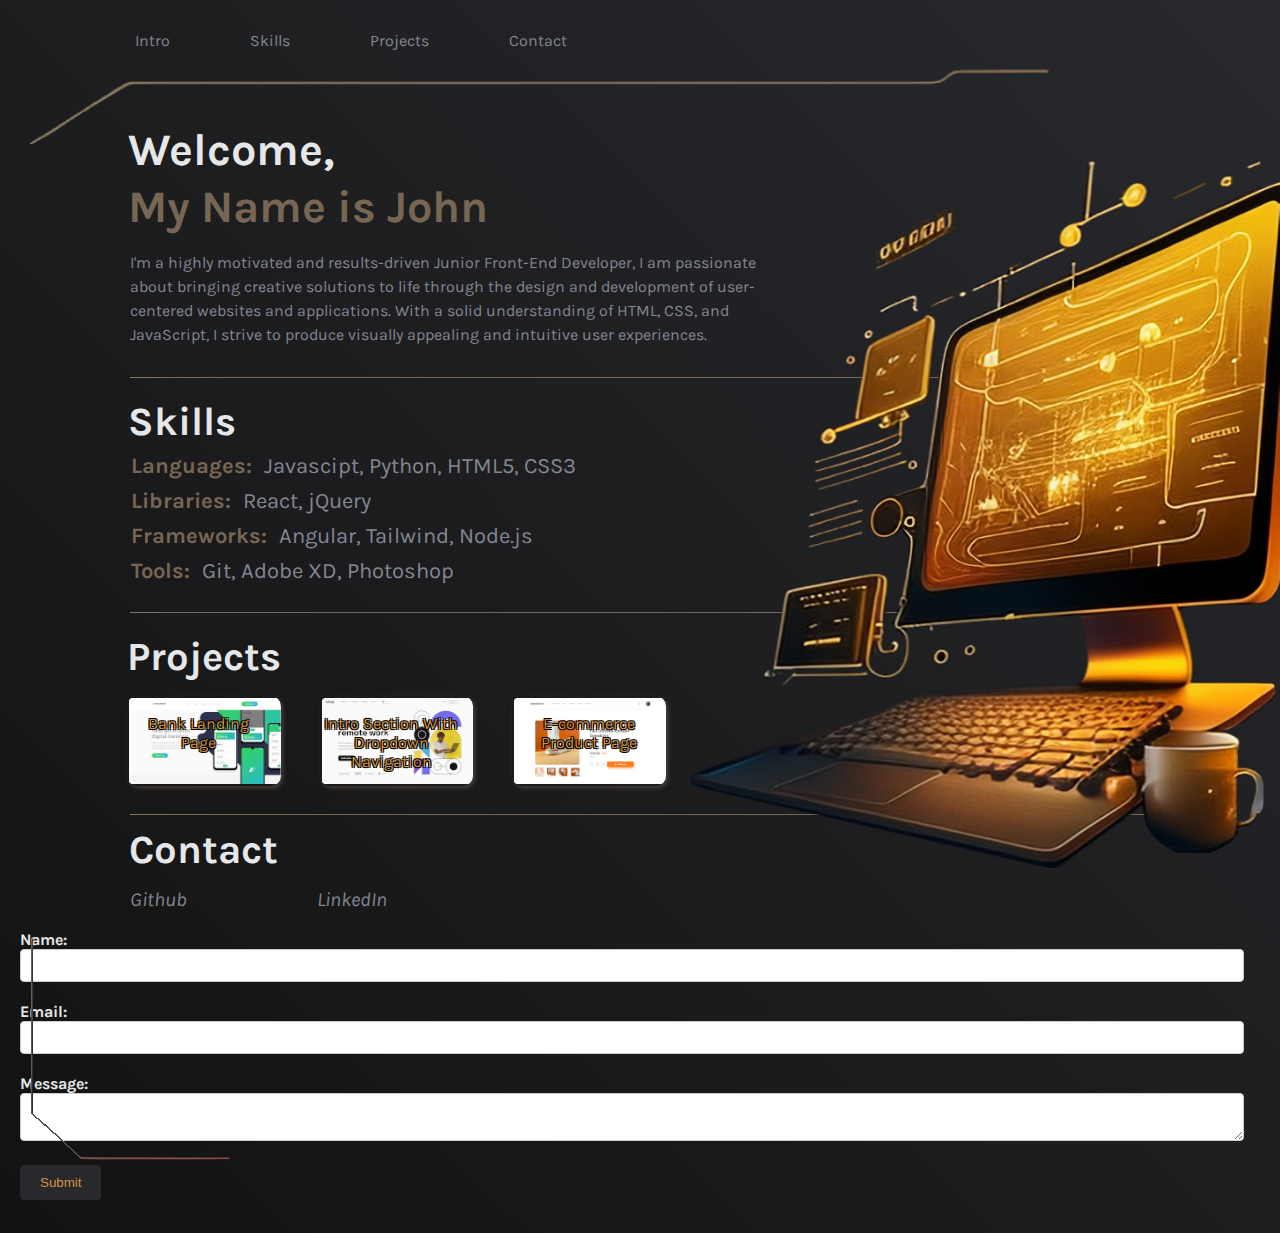
<file: index.html>
<!DOCTYPE html>
<html lang="en">
  <head>
    <meta charset="UTF-8">
    <meta http-equiv="X-UA-Compatible" content="IE=edge">
    <meta name="viewport" content="width=device-width, initial-scale=1.0">
    <link rel="stylesheet" href="styles.css">
    <link rel="icon" type="image/png" sizes="32x32" href="Images/tree.png">
    <link rel="preconnect" href="https://fonts.googleapis.com">
    <link rel="preconnect" href="https://fonts.gstatic.com" crossorigin>
    <link href="https://fonts.googleapis.com/css2?family=Karla:wght@400;700&display=swap" rel="stylesheet">
    <link rel="stylesheet" href="https://use.fontawesome.com/releases/v5.15.1/css/all.css" integrity="sha384-vp86vTRFVJgpjF9jiIGPEEqYqlDwgyBgEF109VFjmqGmIY/Y4HV4d3Gp2irVfcrp" crossorigin="anonymous">
    <title>John Grudzinski Portfolio</title>
  </head>

  <body>
    <main class="main">
      <header>
        <!-- Mobile Navigation Menu -->
        <div id="overlay" class="overlay has-fade">
          <div class="header-display">
            <a class="intro-mobile-header" href="#">Intro</a>
            <ul class="intro-submenu">
              <li>Summary</li>
              <li>Highly motivated and results-driven.</li>
              <li>Passionate about bringing creative solutions to life.</li>
              <li>Solid understanding of HTML, CSS and Javascript.</li>
            </ul>
            <a class="skills-mobile-header" href="#">Skills</a> 
            <div class="skills-submenu">
              <ul class="languages-container">
                <li class="languages-header">Languages:</li>
                <li class="skill-entry">Javascipt,</li>
                <li class="skill-entry">Python,</li>   
                <li class="skill-entry">HTML5,</li> 
                <li class="skill-entry">CSS3</li>
              </ul>
              <ul class="libraries-container">
                <li class="libraries-header">Libraries:</li>
                <li class="skill-entry">React,</li>
                <li class="skill-entry">jQuery</li>
              </ul>
              <ul class="frameworks-container">
                <li class="frameworks-header">Frameworks:</li>
                <li class="skill-entry">Angular,</li>
                <li class="skill-entry">Tailwind,</li>
                <li class="skill-entry">Node.js</li>
              </ul>
              <ul class="tools-container">
                <li class="tools-header">Tools:</li>
                <li class="skill-entry">Git,</li>
                <li class="skill-entry">Adobe XD,</li>
                <li class="skill-entry">Photoshop</li>
              </ul>
            </div>
            <a class="projects-submenu-header" href="#">Projects</a>
            <ul class="projects-submenu">
              <li class="submenu-option">
                <a href="https://zero-k00l.github.io/Project/" target="_blank">Project I</a>
              </li>
              <li class="submenu-option">
                <a href="https://zero-k00l.github.io/intro-section-with-dropdown-navigation-main/" target="_blank">Project II</a>
              </li>
              <li class="submenu-option">
                <a href="https://zero-k00l.github.io/ecommerce-product-page-main/" target="_blank">Project III</a>
              </li>
            </ul>
            <a class="contact-submenu-header" href="#">Contact</a>
            <ul class="contact-submenu">
              <li><a class="contact-icon submenu-icon"  href="https://github.com/Zero-K00L?tab=repositories">Github</a>
              </li>
              <li><a class="contact-icon submenu-icon"  href="https://www.linkedin.com/in/john-grudzinski-960379262/">LinkedIn</a>
              </li>
              <li><a class="contact-icon submenu-icon" href="tel:6465961649">646-596-1649</a>
              </li>
              <li>
                <a class="contact-icon submenu-icon" href="mailto:johngrudzinski@yahoo.com">johngrudzinski@yahoo.com </a>
              </li>
            </ul>
          </div>
        </div>
        <div id="overlay2" class="overlay-2 has-fade2"></div>
        <nav>
          <img class="header-logo" src="Images/tree-logo.png" alt="" aria-hidden="true">
          <ul class="header-nav">
            <li class="header-item">
              <a href="#intro-text-container" class="header-link header-intro">Intro</a>
            </li>
            <li class="header-item header-skills">
              <a href="#skills" class="header-link header-skills">Skills</a>
            </li>
            <li class="header-item header-careers">
              <a href="#projects" class="header-link">Projects</a>
            </li>
            <li class="header-item header-about">
              <a href="#contact" class="header-link">Contact</a>
            </li>
          </ul>
          <div class="header-menu-container">
            <a href="#" id="btnHamburger" class="header-menu">
              <span class="hamburger-menu menu-line0-1"></span>
              <span class="hamburger-menu menu-line-1"></span>
              <span class="hamburger-menu menu-line-1"></span>
            </a>
          </div>
        </nav>
      </header>
      <section class="intro">
        <div class="background-img-mobile"></div>
        <img class="divider-header" src="Images/border-top.png" alt="" aria-hidden="true">
        <div id="intro-text-container" class="intro-text-container">
            <h1 class="intro-header"><span class="intro-header-span1">Welcome,</span> <span class="intro-header-span2">My Name is John</span></h1>
            <p id="introduction" class="intro-paragraph">I'm a highly motivated and results-driven Junior Front-End Developer, I am passionate about bringing creative solutions to life through the design and development of user-centered websites and applications. With a solid understanding of HTML, CSS, and JavaScript, I strive to produce visually appealing and intuitive user experiences.</p>
        </div>
      </section>
      <img class="divider" src="Images/border-divider.png" alt="" aria-hidden="true">
      <section id="skills" class="skills">
        <h2 class="skills-header">Skills</h2>
        <ul class="languages-container">
          <li class="languages-header">Languages:</li>
          <li class="skill-entry">Javascipt,</li>
          <li class="skill-entry">Python,</li>   
          <li class="skill-entry">HTML5,</li> 
          <li class="skill-entry">CSS3</li>
        </ul>
        <ul class="libraries-container">
          <li class="libraries-header">Libraries:</li>
          <li class="skill-entry">React,</li>
          <li class="skill-entry">jQuery</li>
        </ul>
        <ul class="frameworks-container">
          <li class="frameworks-header">Frameworks:</li>
          <li class="skill-entry">Angular,</li>
          <li class="skill-entry">Tailwind,</li>
          <li class="skill-entry">Node.js</li>
        </ul>
        <ul class="tools-container">
          <li class="tools-header">Tools:</li>
          <li class="skill-entry">Git,</li>
          <li class="skill-entry">Adobe XD,</li>
          <li class="skill-entry">Photoshop</li>
        </ul>
      </section>
      <img class="divider" src="Images/border-divider.png" alt="" aria-hidden="true">
      <section id="projects" class="projects-container">
        <h2 class="projects-header">Projects</h2>
        <div class="project-container">
          <a class="project project-1" href="https://zero-k00l.github.io/Project/" target="_blank">
            <p>
              Bank Landing Page
            </p>
          </a>
          <a class="project project-2" href="https://zero-k00l.github.io/intro-section-with-dropdown-navigation-main/" target="_blank">
            <p>
              Intro Section With Dropdown Navigation
            </p>
          </a>
          <a class="project project-3" href="https://zero-k00l.github.io/ecommerce-product-page-main/" target="_blank">
            <p>
              E-commerce Product Page
            </p>
          </a>
        </div>  
      </section>
      <img class="divider" src="Images/border-divider.png" alt="" aria-hidden="true">
      <footer id="contact" class="contact-info">
        <h2 class="contact-header">Contact</h2>
        <ul class="contact-container">
          <li><a class="contact-icon"  href="https://github.com/Zero-K00L?tab=repositories"><i class="fab fa-github"> <span class="icon-label">Github</span></i></a></li>
          <li><a class="contact-icon"  href="https://www.linkedin.com/in/john-grudzinski-960379262/"><i class="fab fa-linkedin"><span class="icon-label">LinkedIn</span></i></a></li>
        </ul>
      </footer>
      <form id="contact-form" action="/contact" method="POST">
        <div class="form-group">
          <label for="name">Name:</label>
          <input type="text" id="name" name="name" required>
        </div>
        <div class="form-group">
          <label for="email">Email:</label>
          <input type="email" id="email" name="email" required>
        </div>
        <div class="form-group">
          <label for="message">Message:</label>
          <textarea id="message" name="message" required></textarea>
        </div>
        <button class="submitBtn" type="submit">Submit</button>
      </form>
    </main>
    <script src="script.js"></script>
  </body>
</html>
</file>
<file: styles.css>
/* Color Variables */

:root {
    --darkGray:#28292D;
    --white: #E6E7E9;
    --gray: #838791;
    --gold: #776653;
    --blue: #0077C8;
    --orange: #D5923B;
}

html {
    font-size: 100%;
    box-sizing: border-box;
}

*, *::before, *::after {
    box-sizing: inherit;
}

body {
    margin: 0;
    background: linear-gradient(45deg, rgb(18, 18, 18), var(--darkGray) 100%);
    font-family: 'Karla', sans-serif;
    height: 100%;
}

.main {
    width: 100vw;
    height: 100%;
    margin: 0 auto;
    position: relative;
    overflow: hidden;
}

.main::after {
    content: '';
    background-image: url('Images/border-bottom.png');
    background-repeat: no-repeat;
    width: 100vw;
    height: 100%;
    position: absolute;
    top: 78%;
    left: calc(92% - 375px / 2);
    overflow: hidden;
    display: inline-block;
}

.intro-text-container {
    color: var(--white);
    margin: 0 auto;
    display: flex;
    flex-direction: column;
    justify-content: center;
    font-family: 'Karla', sans-serif;
}

.intro-header {
    margin-left: 55px;
    margin-bottom: 0;
    margin-top: -17px;
}

.intro-header-span1 {
    display: block;
}

.intro-header-span2 {
    color: #776653;
}

.intro-paragraph {
    display: block;
    width: 100%;
    color: var(--gray);
    margin-bottom: 7px;
    font-family: 'Karla', sans-serif;
    padding-left: 20px;
    padding-right: 20px;
}

.divider {
    width: 100%;
    padding-left: 20px;
    padding-right: 20px;
}

.divider-header {
    width: 103%;
    padding-left: 20px;
    padding-right: 20px;
}

.skills-header {
    margin-top: 10px;
    margin-left: 20px;
    margin-bottom: 6px;
    color: var(--white);
}

.languages-container {
    padding: 0;
    margin-left: 20px;
    color: var(--gray);
    margin-top: 0;
    margin-bottom: 9px;
}

.languages-header {
    color: var(--white);
    margin-right: 7px;
}

.languages-container > li,
.libraries-container > li,
.frameworks-container > li,
.tools-container > li {
    font-size: 13.5px;
}

.libraries-container {
    padding: 0;
    margin-left: 20px;
    color: var(--gray);
    margin-top: 0;
    margin-bottom: 9px;
}

.libraries-header {
    color: var(--white);
    margin-right: 7px;
}

.frameworks-container {
    padding: 0;
    margin-left: 20px;
    color: var(--gray);
    margin-top: 0;
    margin-bottom: 9px;
}

.frameworks-header {
    color: var(--white);
    margin-right: 7px;
}

.tools-container {
    padding: 0;
    margin-left: 20px;
    color: var(--gray);
    margin-top: 0;
    margin-bottom: 6px;
}

.tools-header {
    color: var(--white);
    margin-right: 7px;
}

.project-container {
    margin-bottom: 6px;
    padding-left: 8px;
    padding-right: 20px;
    display: flex;
    justify-content: space-evenly;
}

.projects-header {
    margin-top: 10px;
    margin-left: 20px;
    margin-bottom: 6px;
    color: var(--white);
}

/* Project Styles */

.project {
    display: inline-block;
    text-align: center;
    width: 29%;
    box-shadow: 2px 2px 4px rgba(119, 102, 83, 0.5);
    transition: box-shadow 0.2s ease-in-out;
    border-radius: 10px;
    position: relative;
    color: var(--gray);
    cursor: pointer;
}

.project:not(:last-child) {
    padding-right: 10px;
}

.project:hover {
    box-shadow: 0px 8px 10px 0px rgba(0,0,0,0.25);
}

.project img {
    max-width: 100%;
}

.project h3 {
    margin: 1em 0;
    font-size: 1.5em;
    font-weight: 600;
}

/* Intro Submenu  */

.intro-submenu {
    display: none;
    margin-top: 0;
    margin-left: 18px;
    padding: 0;
    position: relative;
    top: -10px;
    color: var(--gray);
    animation: open 200ms linear, growDown 200ms linear;
    list-style-type: disc;
}

.intro-submenu > li:first-of-type {
    font-weight: 700;
    text-decoration: underline;
    color: var(--gold);
}

.intro-submenu.show {
    display: block;
}

/* Skills Submenu */

.skills-submenu {
    display: none;
    width: 100%;
    max-width: 236px;
    height: 105px;
    padding: 0;
    position: relative;
    top: -26px;
    animation: open 200ms linear, growDown 200ms linear;
    margin-bottom: 20px;
    padding-top: 6px;
}

.skills-submenu.show {
    display: inline-block;
}

.skills-submenu > .filler-header, .languages-header, .libraries-header, .frameworks-header, .tools-header {  /* Does not work if filler-header class is removed unknown reason */
    color: var(--gold);
}

/* Projects Submenu */

.projects-submenu {
    display: none;
    width: 100%;
    max-width: 111px;
    height: 105px;
    padding: 0;
    position: relative;
    left: 51px;
    top: -17px;
    animation: open 200ms linear, growDown 200ms linear;
    margin-bottom: 0px;
    padding-top: 6px;
}

.projects-submenu.show {
    display: inline-block;
}

.projects-submenu > li:not(:last-child) {
    margin-bottom: 15px;
}

/* Add pulsating blue border on hover */
.project:hover::before {
    content: "";
    position: absolute;
    top: -5px;
    right: -5px;
    bottom: -5px;
    left: -5px;
    border: 2px solid var(--orange);
    border-radius: 10px;
    animation: pulse 1s ease-in-out infinite;
}

@keyframes pulse {
    0% {
        transform: scale(1);
    }
    50% {
        transform: scale(1.05);
    }
    100% {
        transform: scale(1);
    }
}

/* Add button press animation on click */
.project:active {
    transform: translateY(2px);
    box-shadow: 0px 4px 5px 0px rgba(0,0,0,0.25);
}

.project {
    border: 2px solid transparent;
    transition: border 0.2s ease-in-out;
    z-index: 2;
}

.project > p {
    position: relative;
    z-index: 2;
    color: var(--orange);
    text-shadow:
    -1px -1px 0 #000,
    1px -1px 0 #000,
    -1px 1px 0 #000,
    1px 1px 0 #000;
}

.project > p:hover {
    color: var(--orange);
    font-weight: 700;
    text-shadow:
    -1px -1px 0 #000,
    1px -1px 0 #000,
    -1px 1px 0 #000,
    1px 1px 0 #000;
}

.project-1 {
    background-image: url('Images/EasyBankLPThumbnail.PNG');
    background-repeat: no-repeat;
    background-size: cover;
}

.project-2 {
    background-image: url('Images/IntroPageThumbnail.PNG');
    background-repeat: no-repeat;
    background-size: cover;
}

.project-3 {
    background-image: url('Images/E-commerceThumbnail.PNG');
    background-repeat: no-repeat;
    background-size: cover;
}

.project:hover {
    border: 2px solid var(--orange);
    animation: pulsate 1s ease-in-out infinite;
}

@keyframes pulsate {
    0% {
        transform: scale(1);
        border-color: var(--orange);
    }
    50% {
        transform: scale(1.05);
        border-color: var(--orange);
    }
    100% {
        transform: scale(1);
        border-color: var(--orange);
    }
}

.project:active {
    transform: translateY(2px);
    box-shadow: none;
}

/* Contact Section */

.contact-info {
    display: flex;
    justify-content: space-between;
    align-items: center;
    height: 74px;
    margin-top: 10px;
}
 
.contact-header {
    margin-top: -51px;
    margin-left: 20px;
    margin-bottom: 6px;
    color: var(--white);
}

.contact-container {
    display: flex;
    justify-content: flex-start;
    padding: 0;
    margin-top: 0;
    margin-bottom: 0;
    width: 100%;
    padding: 0;
    margin-top: 20px;
    margin-bottom: 0;
    position: relative;
    left: -88px;
    z-index: 2;
}

.contact-icon {
    margin-right: 20px;
}

.contact-icon {
    color: var(--white);
    transition: all 150ms ease-in-out;
}

.contact-icon:hover {
    color: var(--orange);
}  

/* Contact Submenu */

.contact-submenu {
    display: none;
    width: 100%;
    max-width: 199px;
    height: 105px;
    padding: 0;
    position: relative;
    left: 19px;
    top: -26px;
    animation: open 200ms linear, growDown 200ms linear;
    margin-bottom: 0px;
    padding-top: 6px;
    flex-direction: column;
    font-family: 'Karla', sans-serif;
    font-size: 15px;
}

.contact-submenu.show {
    display: flex;
}

.submenu-icon {
    color: var(--white);
}

.contact-submenu > li:not(:last-child) {
    margin-bottom: 25px;
}
  
.fa-envelope, .fa-github, .fa-linkedin {
    font-size: 20px;
    margin-right: 10px;
}

.icon-label {
    display: none;
}
  
a {
    color: inherit;
    text-decoration: none;
}

.divider-bottom {
    display: none;
    width: 89%;
    margin-right: 12px;
    margin-bottom: 54px;
    height: 141%;
}

/* span elements that make Hamburger menu */

.header-menu {
    height: 1.1875rem;
    margin-left: 86%;
    padding-right: 0;
    position: fixed;
    left: 8px;
    top: 27px;
    z-index: 1;
}

.header-menu-container {
    z-index: 10;
}

.header-menu > span {    
    display: block;
    height: 2px;
    background-color: var(--white);
    transition: all 300ms ease-in-out;
    transform-origin: 28% 73%;
}

.menu-line-1 {
    width: 20px;
}

.header-menu > span:not(:last-child) {
    margin-bottom: 4px;
}

nav {
    display: flex;
    justify-content: space-between;
    align-items: center;
    margin-bottom: 1px;
}

.header-open > span:first-child {
    transform: rotate(45deg);
    width: 20px;
    background-color: var(--white);
}

.header-open > span:nth-child(2) {
    display: none;
}

.header-open > span:last-child {
    transform: rotate(-45deg);
    width: 20px;
    background-color: var(--white);
}

.header-logo {
    width: 25px;
    height: 30px;
    margin-top: 18px;
    margin-left: 15px;
    opacity: 0;
}

.intro-img {
    display: none
}

.header-nav {
    display: none;
}

.header-link {
    display: none;
}

/* overlay for hamburger menu */

.overlay {
    display: block;
    max-width: 64.266%;
    margin-left: auto;
    margin-right: 0;
    position: fixed;
    top: 0px;
    right: 0px;
    bottom: 0px;
    left: 0px;
    z-index: 3;
    background: linear-gradient(-135deg, rgb(18, 18, 18), var(--darkGray) 100%);
    overflow: scroll;
}

.overlay-2 {
    display: block;
    max-width: 35.734%;
    margin-left: 0; 
    margin-right: auto;
    position: fixed;
    top: 0px;
    right: 0px;
    bottom: 0px;
    left: 0px;
    background-color: black;
    filter: contrast(13);
    z-index: 4;
}

/* animations for overlay and overlay2 sliding */

#overlay {
    transform: translateX(100%);
    transition: all 300ms ease-in-out;
}
  
#overlay.open {
    transform: translateX(0%);
}

#overlay2 {
    transform: translateX(-100%);
    transition: all 300ms ease-in-out;
}

#overlay2.open {
    transform: translateX(0%);
}

#overlay.close {
    transform: translateX(100%);
}
    
#overlay2.close {
    transform: translateX(-100%);
}

/* links in hamburger menu */
.header-display {       
    display: flex;
    flex-direction: column;
    position: relative;
    top: -65px;
    left: -3px;
}

.header-display > a {
    text-align: left;
    padding-left: 18px;
    text-decoration: none;
    font-size: 16px;
    color: var(--white);
    line-height: 0.7;
    font-family: 'Karla', sans-serif;
    font-weight: 700;
}

.header-display > a:not(:last-child) {
    margin-bottom: 31.15px;
}

/* Animations for Submenus */

@keyframes open {
    0% {
        height: 0px;
    }

    30% {
        height: 30px;
    }

    60% {
        height: 73px;
    }

    90% {
        height: 110px;
    }
    100% {
        height: auto;
    }
} 

@keyframes growDown {
    0% {
        transform: scaleY(0);
        transform: scaleX(0);
    }
    80% {
        transform: scaleY(1.1);
        transform: scaleX(1.1);
    }
    100% {
        transform: scaleY(1);
        transform: scaleX(1);
    }
}

/*Submenu Styles */

.intro-mobile-header {
    margin-top: 150px;
    padding-top: 0;
    margin-bottom: 15px;
}

li {
    display: inline-block;
}

ul {
    position: relative;
    top: 2px;
}

.submenu-option {
    width: 69%;
    position: relative;
    top: -7px;
    left: 11px;
    color: var(--gold);
    cursor: pointer;
    font-size: 15px;
    font-family: 'Karla', sans-serif;
    font-weight: 700;
}

/* animations for Hamburger menu overlay */

@keyframes fade-in {
    from {
        visibility: hidden;
        opacity: 0;
    }
    1% {
        visibility: visible;
        opacity: 0;
    }
    to {
        visibility: visible;
        opacity: 1;
    }
}

@keyframes fade-out {
    from {
        visibility: visible;
        opacity: 1;
    }
    99% {
        visibility: visible;
        opacity: 0;
    }
    to {
        visibility: hidden;
        opacity: 0;
    }
}

/* animations for overlay2 */
@keyframes fade-in2 {
    from {
        visibility: hidden;
        opacity: 0;
    }
    1% {
        visibility: visible;
        opacity: 0;
    }
    to {
        visibility: visible;
        opacity: 0.7;
    }
}

@keyframes fade-out2 {
    from {
        visibility: visible;
        opacity: 0.7;
    }
    99% {
        visibility: visible;
        opacity: 0;
    }
    to {
        visibility: hidden;
        opacity: 0;
    }
}

/* Helper classes for animations */

.fade-in {
    animation: fade-in 200ms ease-in-out forwards;
}

.fade-out {
    animation: fade-out 200ms ease-in-out forwards;
}

.fade-in2 {
    animation: fade-in2 200ms ease-in-out forwards;
}

.fade-out2 {
    animation: fade-out2 200ms ease-in-out forwards;
}

.has-fade {
    visibility: hidden;
}

.has-fade2 {
    visibility: hidden;
}

/* Contact Form */

#contact-form {
    margin-left: 20px;
    margin-right: 36px;
}

.form-group {
    margin-bottom: 20px;
}
  
label {
    display: block;
    font-weight: bold;
    color: var(--white);
}
  
input,
textarea {
    width: 100%;
    padding: 8px;
    border: 1px solid #ccc;
    border-radius: 4px;
}
  
.submitBtn {
    margin-bottom: 33px;
    padding: 10px 20px;
    background-color: var(--darkGray);
    color: var(--orange);
    border: none;
    border-radius: 4px;
    cursor: pointer;
}
  
.submitBtn:hover {
    background-color: #45a049;
}

/* Media Queries */

/* Medium devices (landscape tablets, 768px and up) */
@media only screen and (min-width: 768px) {

    .main {
        height: 100vh;
    }

    .main::after {
        top: 78%;
        left: calc(97% - 375px / 2);
    }

    .intro-header {
        font-size: 50px;
    }

    .header-menu {
        margin-left: 92%;
    }

    .header-menu > span {
        width: 30px;
    }

    .intro-header {
        margin-left: 96px;
        margin-top: -32px;
    }

    .intro-paragraph {
        width: 85%;
        margin-left: 95px;
        padding-left: 0;
        padding-right: 0;
        font-size: 23px;
        margin-bottom: 16px;
    }

    .skills {
        width: 80%;
        margin-left: 75px;
    }

    .languages-container, .libraries-container, .frameworks-container, .tools-container {
        margin-left: 21px;
    }

    .projects-header {
        margin-left: 95px;
        font-size: 45px;
    }

    .skills-header {
        font-size: 45px;
        margin-top: 16px;
    }

    .languages-container > li, .libraries-container > li, .frameworks-container > li, .tools-container > li {
        font-size: 22px;
    }

    .skills-submenu > .languages-container > li,
    .skills-submenu > .libraries-container > li,
    .skills-submenu > .frameworks-container > li,
    .skills-submenu  > .tools-container > li {
        font-size: 14px;
    }

    .project-container {
        margin-left: 72px;
        margin-bottom: 16px;
        padding-left: 0px;
        padding-right: 0px;
    }

    .project {
        height: 10vw;
    }

    .contact-header {
        margin-left: 95px;
        font-size: 45px;
        margin-top: -25px;
    }

    .contact-container {
        left: -166px;
        margin-bottom: -63px;
    }

    .tools-container {
        margin-bottom: 16px;
    }

    .projects-header {
        margin-top: 16px;
    }

    .contact-info {
        margin-bottom: 40px;
    }

    .divider {
        height: 1px;
    }
} 

/* Large devices (laptops/desktops, 992px and up) */
@media only screen and (min-width: 992px) {
    .main {
        height: 100%;
        max-width: 100%;
        overflow-x: hidden;
    }

    .divider-bottom {
        width: 89%;
        margin-right: 12px;
        margin-bottom: 54px;
        height: 141%;
    }

    .header-menu {
        display: none;
    }

    .divider-header {
        width: 67%;
        margin-left: 10px;
        height: 86px;
    }

    .header-nav {
        display: flex;
        justify-content: left;
        padding-left: 0;
        width: 80.3%;
        margin-bottom: 9px;
        margin-top: 29px;
    }

    .header-nav > li {
        margin-right: 80px;
    }

    .header-link {
        display: inline-block;
        color: var(--gray);
        transition: all 150ms ease-in-out;
        font-size: 15px;
    }

    .header-link:hover {
        color: var(--orange);
    }

    .intro {
        width: 81%;
        display: inline-block; 
    }

    .intro-text-container {
        color: var(--white);
        display: flex;
        flex-direction: column;
        justify-content: flex-start;
        font-family: 'Karla', sans-serif;
        width: 46%;
        margin-left: 117px;
        margin-right: 0;
    }

    .intro-header {
        margin-left: 0px;
        margin-bottom: 0;
        margin-top: -24px;
    }

    .intro-header-span1 {
        font-size: 35px;
    }

    .intro-header-span2 {
        font-size: 35px;
    }

    .intro-paragraph {
        width: 132%;
        font-size: 15px;
        font-weight: 400;
        line-height: 1.5;
        padding: 0;
        margin-left: 0px;
    }

    .intro-img {
        display: inline-block;
    }

    .main::after {
        content: '';
        background-repeat: no-repeat;
        width: 52%;
        height: 100%;
        position: absolute;
        top: 19%;
        left: 48%;
        overflow: hidden;
        display: inline-block;
        background-image: url(Images/hero-img-desktop.png);
        background-size: contain;
    }

    .main::before {
        content: '';
        background-repeat: no-repeat;
        width: 100%;
        height: 100%;
        background-image: url(Images/border-bottom-reversed.png);
        position: absolute;
        top: 75%;
        left: 3%;
    }

    .divider {
        width: 75%;
        margin-left: 98px;
        height: 1px;
    }

    .divider:first-of-type {
        margin-left: 98px;
    }

    .divider:last-of-type {
        display: block;
        margin-bottom: 11px;
    }

    .divider-header {
        width: 104%;
        margin-left: 10px;
        height: 86px;
    }

    .skills-header {
        font-size: 30px;
    }

    .skill-entry {
        font-size: 15px;
    }

    .skills {
        margin-left: 97px;
        font-size: 20px;
    }

    .projects-header {
        margin-top: 16px;
        margin-left: 117px;
        margin-bottom: 16px;
        color: var(--white);
        font-size: 30px;
    }

    .project-container {
        margin-left: 84px;
        width: 50%;
        margin-bottom: 28px;
    }

    .project {
        width: 25%;
    }

    .contact-header {
        font-size: 30px;
        margin-left: 118px;
        margin-top: 0;
        margin-bottom: 13px;
    }

    .contact-info {
        display: block;
        margin-bottom: 30px;
    }

    .contact-container {
        left: 0px;
        margin-top: 0;
        margin-left: 120px;
        justify-content: flex-start;
    }

    .contact-container > li:not(:last-child) {
        margin-right: 50px;
    }

    .divider-header {
        width: 105%;
    }

    .divider-bottom {
        display: inline-block;
    }

    .languages-header, .libraries-header, .frameworks-header, .tools-header {
        font-family: 'Karla', sans-serif;
        font-weight: 700;
        font-size: 16px;
        margin-left: 1px;
    }

    .contact-icon {
        color: var(--gray);
    }

    .email-label {
        font-weight: 400;
        margin-left: 5px;
    }

    .icon-label {
        display: inline-block;
        font-family: 'Karla', sans-serif; 
    }
} 

/* Extra large devices (large laptops and desktops, 1200px and up) */
@media only screen and (min-width: 1200px) {
    .main {
        height: 100%;
        max-width: 100%;
        overflow-x: hidden;
    }

    .divider-bottom {
        width: 89%;
        margin-right: 12px;
        margin-bottom: 54px;
        height: 141%;
    }

    .header-menu {
        display: none;
    }

    .divider-header {
        width: 67%;
        margin-left: 10px;
        height: 86px;
    }

    .header-nav {
        display: flex;
        justify-content: left;
        padding-left: 0;
        width: 82%;
        margin-bottom: 9px;
        margin-top: 29px;
    }

    .header-nav > li {
        margin-right: 80px;
    }

    .header-link {
        display: inline-block;
        color: var(--gray);
        transition: all 150ms ease-in-out;
        font-size: 16px;
    }

    .header-link:hover {
        color: var(--orange);
    }

    .intro {
        width: 81%;
        display: inline-block; 
    }

    .intro-text-container {
        color: var(--white);
        display: flex;
        flex-direction: column;
        justify-content: flex-start;
        font-family: 'Karla', sans-serif;
        width: 46%;
        margin-left: 117px;
        margin-right: 0;
    }

    .intro-header {
        margin-left: 11px;
        margin-bottom: 0;
        margin-top: -24px;
    }

    .intro-header-span1 {
        font-size: 45px;
    }

    .intro-header-span2 {
        font-size: 45px;
    }

    .intro-paragraph {
        font-size: 16px;
        font-weight: 400;
        line-height: 1.5;
        padding: 0;
        margin-left: 13px;
    }

    .intro-img {
        display: inline-block;
    }

    .main::after {
        content: '';
        background-repeat: no-repeat;
        width: 46%;
        height: 100%;
        position: absolute;
        top: 13%;
        left: 54%;
        overflow: hidden;
        display: inline-block;
        background-image: url(Images/hero-img-desktop.png);
        background-size: contain;
    }

    .main::before {
        content: '';
        background-repeat: no-repeat;
        width: 100%;
        height: 100%;
        background-image: url(Images/border-bottom-reversed.png);
        position: absolute;
        top: 76%;
        left: 2.4%;

    }

    .divider {
        width: 84%;
        margin-left: 110px;
        height: 1px;
    }

    .divider:first-of-type {
        margin-left: 110px;
    }

    .divider:last-of-type {
        display: block;
        margin-bottom: 11px;
    }

    .divider-header {
        width: 104%;
        margin-left: 10px;
        height: 86px;
    }

    .skills-header {
        font-size: 40px;
    }

    .skills {
        margin-left: 108px;
        font-size: 20px;
    }

    .skill-entry {
        font-size: 20px;
    }

    .projects-header {
        font-size: 40px;
        margin-left: 127px;
    }

    .languages-container, .libraries-container, .frameworks-container, .tools-container {
        margin-left: 22px;
    }

    .project-container {
        width: 50%;
        margin-left: 127px;
        justify-content: left;
    }

    .project-container > a:not(:last-of-type) {
        margin-right: 39px;
    }

    .project {
        width: 24%;
        height: 7vw;
    }

    .contact-header {
        font-size: 40px;
        margin-left: 129px;
        margin-top: 0;
        margin-bottom: 13px;
    }

    .contact-info {
        display: block;
        margin-bottom: 30px;
    }

    .contact-container {
        left: 0px;
        margin-top: 0;
        margin-left: 130px;
        justify-content: flex-start;
    }
    .contact-container > li:not(:last-child) {
        margin-right: 100px;
    }

    .email-label {
        font-weight: 400;
    }

    .divider-header {
        width: 105%;
    }

    .divider-bottom {
        display: inline-block;
    }

    .languages-header, .libraries-header, .frameworks-header, .tools-header {
        font-family: 'Karla', sans-serif;
        font-weight: 700;
        font-size: 20px;
    }

    .contact-icon {
        color: var(--gray);
    }

    
    .fa-envelope::before {
        margin-right: 5px;
    }
}

/* Very Large devices (laptops/desktops, 1440px and up) */
@media only screen and (min-width: 1440px) {
    .main {
        height: 100%;
        max-width: 100%;
        overflow-x: hidden;
    }

    .divider-bottom {
        width: 89%;
        margin-right: 12px;
        margin-bottom: 54px;
        height: 141%;
    }

    .header-menu {
        display: none;
    }

    .divider-header {
        width: 67%;
        margin-left: 10px;
        height: 86px;
    }

    .header-nav {
        display: flex;
        justify-content: flex-start;
        padding-left: 0;
        width: 82.5%;
        margin-bottom: 9px;
        margin-top: 29px;
    }

    .header-link {
        display: inline-block;
        color: var(--gray);
        transition: all 150ms ease-in-out;
        font-weight: 700;
    }

    .header-item:not(:last-of-type) {
        margin-right: 111px;
    }

    .header-link:hover {
        color: var(--orange);
    }

    .intro {
        width: 81%;
        display: inline-block; 
    }

    .intro-text-container {
        color: var(--white);
        display: flex;
        flex-direction: column;
        justify-content: flex-start;
        font-family: 'Karla', sans-serif;
        width: 46%;
        margin-left: 117px;
        margin-right: 0;
        scroll-padding-top: 20px;
    }

    .intro-header {
        margin-left: 26px;
        margin-bottom: 0;
        margin-top: -24px;
    }

    .intro-header-span1 {
        font-size: 45px;
    }

    .intro-header-span2 {
        font-size: 45px;
    }

    .intro-paragraph {
        font-size: 18px;
        font-weight: 400;
        line-height: 1.5;
        margin-left: 29px;
    }

    .intro-img {
        display: inline-block;
    }

    .main::after {
        content: '';
        background-repeat: no-repeat;
        width: 46%;
        height: 100%;
        position: absolute;
        top: 13%;
        left: 54%;
        overflow: hidden;
        display: inline-block;
        background-image: url(Images/hero-img-desktop.png);
        background-size: contain;
    }

    .main::before {
        content: '';
        background-repeat: no-repeat;
        width: 100%;
        height: 100%;
        background-image: url(Images/border-bottom-reversed.png);
        position: absolute;
        top: 77%;
        left: 2%;
    }

    .divider {
        width: 69%;
        margin-left: 126px;
    }

    .divider:first-of-type {
        margin-left: 126px;
    }

    .divider:last-of-type {
        display: block;
        margin-bottom: 11px;
    }

    .divider-header {
        width: 104%;
        margin-left: 10px;
        height: 86px;
    }

    .skills-header {
        font-size: 40px;
        margin-left: 17px;
    }

    .skills {
        margin-left: 125px;
        font-size: 20px;
    }

    .projects-header {
        font-size: 40px;
        margin-left: 142px;
    }

    .project-container {
        width: 50%;
        margin-left: 143px;
    }

    .project-container > a:not(:last-of-type) {
        margin-right: 50px;
    }

    .project {
        width: 25%;
        height: 7vw;
    }

    .contact-header {
        font-size: 40px;
        margin-left: 144px;
        margin-top: 0;
        margin-bottom: 25px;
    }

    .contact-info {
        display: block;
        margin-bottom: 30px;
    }

    .contact-container {
        left: 0px;
        margin-top: 0;
        margin-left: 146px;
        justify-content: flex-start;
    }

    .contact-container > li:not(:last-child) {
        margin-right: 197px;
    }

    .contact-container > li {
        font-family: 'Karla', sans-serif;
    }

    .divider-header {
        width: 105%;
    }

    .divider-bottom {
        display: inline-block;
    }

    .languages-header, .libraries-header, .frameworks-header, .tools-header {
        font-family: 'Karla', sans-serif;
        font-weight: 700;
        font-size: 20px;
    }

    .languages-container > li, .libraries-container > li, .frameworks-container > li, .tools-container > li {
        font-size: 18px;
    }

    .contact-icon {
        color: var(--gray);
    }

    .fa-envelope::before {
        margin-right: 6px;
    }

    .fa-linkedin::before {
        margin-right: 6px;
    }

    .contact-container > li:not(:last-child) {
        margin-right: 59px;
    }

    .fa-phone::before {
        margin-right: 6px;
    }

    .email-label {
        font-weight: 400;
    }

    .phone-label {
        font-weight: 400;
        font-size: 20px;
    }
} 

/* Very Large devices (laptops/desktops, 1920px and up) */
@media only screen and (min-width: 1920px) {
    .main {
        height: 100%;
        max-width: 100%;
        overflow-x: hidden;
    }

    .divider-bottom {
        width: 89%;
        margin-right: 12px;
        margin-bottom: 54px;
        height: 141%;
    }

    .header-menu {
        display: none;
    }

    .divider-header {
        width: 67%;
        margin-left: 10px;
        height: 86px;
    }

    .header-nav {
        display: flex;
        justify-content: flex-start;
        padding-left: 0;
        width: 82.5%;
        margin-bottom: 9px;
        margin-top: 29px;
    }

    .header-link {
        display: inline-block;
        color: var(--gray);
        transition: all 150ms ease-in-out;
        font-weight: 700;
    }

    .header-item:not(:last-of-type) {
        margin-right: 111px;
    }

    .header-link:hover {
        color: var(--orange);
    }

    .intro {
        width: 81%;
        display: inline-block; 
    }

    .intro-text-container {
        color: var(--white);
        display: flex;
        flex-direction: column;
        justify-content: flex-start;
        font-family: 'Karla', sans-serif;
        width: 46%;
        margin-left: 117px;
        margin-right: 0;
        scroll-padding-top: 20px;
    }

    .intro-header {
        margin-left: 70px;
        margin-bottom: 0;
        margin-top: -24px;
    }

    .intro-header-span1 {
        font-size: 45px;
    }

    .intro-header-span2 {
        font-size: 45px;
    }

    .intro-paragraph {
        font-size: 18px;
        font-weight: 400;
        line-height: 1.5;
        margin-left: 73px;
    }

    .intro-img {
        display: inline-block;
    }

    .main::after {
        content: '';
        background-repeat: no-repeat;
        width: 46%;
        height: 859px;
        position: absolute;
        top: 10%;
        left: 62.7%;
        overflow: hidden;
        display: inline-block;
        background-image: url(Images/hero-img-desktop.png);
        background-size: contain;
    }

    .main::before {
        content: '';
        background-repeat: no-repeat;
        width: 100%;
        height: 100%;
        background-image: url(Images/border-bottom-reversed.png);
        position: absolute;
        top: 76%;
        left: 1.5%;
    }

    .divider {
        width: 69%;
        margin-left: 170px;
    }

    .divider:first-of-type {
        margin-left: 170px;
    }

    .divider:last-of-type {
        display: block;
        margin-bottom: 11px;
    }

    .divider-header {
        width: 104%;
        margin-left: 10px;
        height: 86px;
    }

    .skills-header {
        font-size: 40px;
        margin-left: 63px;
    }

    .skills {
        margin-left: 125px;
        font-size: 20px;
    }

    .projects-header {
        font-size: 40px;
        margin-left: 187px;
    }

    .project-container {
        width: 50%;
        margin-left: 188px;
    }

    .project {
        width: 25%;
        height: 7vw
    }

    .contact-header {
        font-size: 40px;
        margin-left: 189px;
        margin-top: 0;
        margin-bottom: 19px;
    }

    .contact-info {
        display: block;
        margin-bottom: 30px;
    }

    .contact-container {
        left: 0px;
        margin-top: 0;
        margin-left: 191px;
        justify-content: flex-start;
    }

    .contact-container > li:not(:last-child) {
        margin-right: 197px;
    }

    .contact-container > li {
        font-family: 'Karla', sans-serif;
    }

    .divider-header {
        width: 105%;
    }

    .divider-bottom {
        display: inline-block;
    }

    .languages-header, .libraries-header, .frameworks-header, .tools-header {
        font-family: 'Karla', sans-serif;
        font-weight: 700;
        font-size: 20px;
    }

    .languages-container, .libraries-container, .frameworks-container, .tools-container {
        margin-left: 64px;
    }

    .languages-container > li, .libraries-container > li, .frameworks-container > li, .tools-container > li {
        font-size: 18px;
    }

    .contact-icon {
        color: var(--gray);
    }

    .fa-envelope::before {
        margin-right: 6px;
    }

    .fa-linkedin::before {
        margin-right: 6px;
    }

    .contact-container > li:not(:last-child) {
        margin-right: 59px;
    }

    .fa-phone::before {
        margin-right: 6px;
    }

    .email-label {
        font-weight: 400;
    }

    .phone-label {
        font-weight: 400;
        font-size: 20px;
    }    
}
</file>
